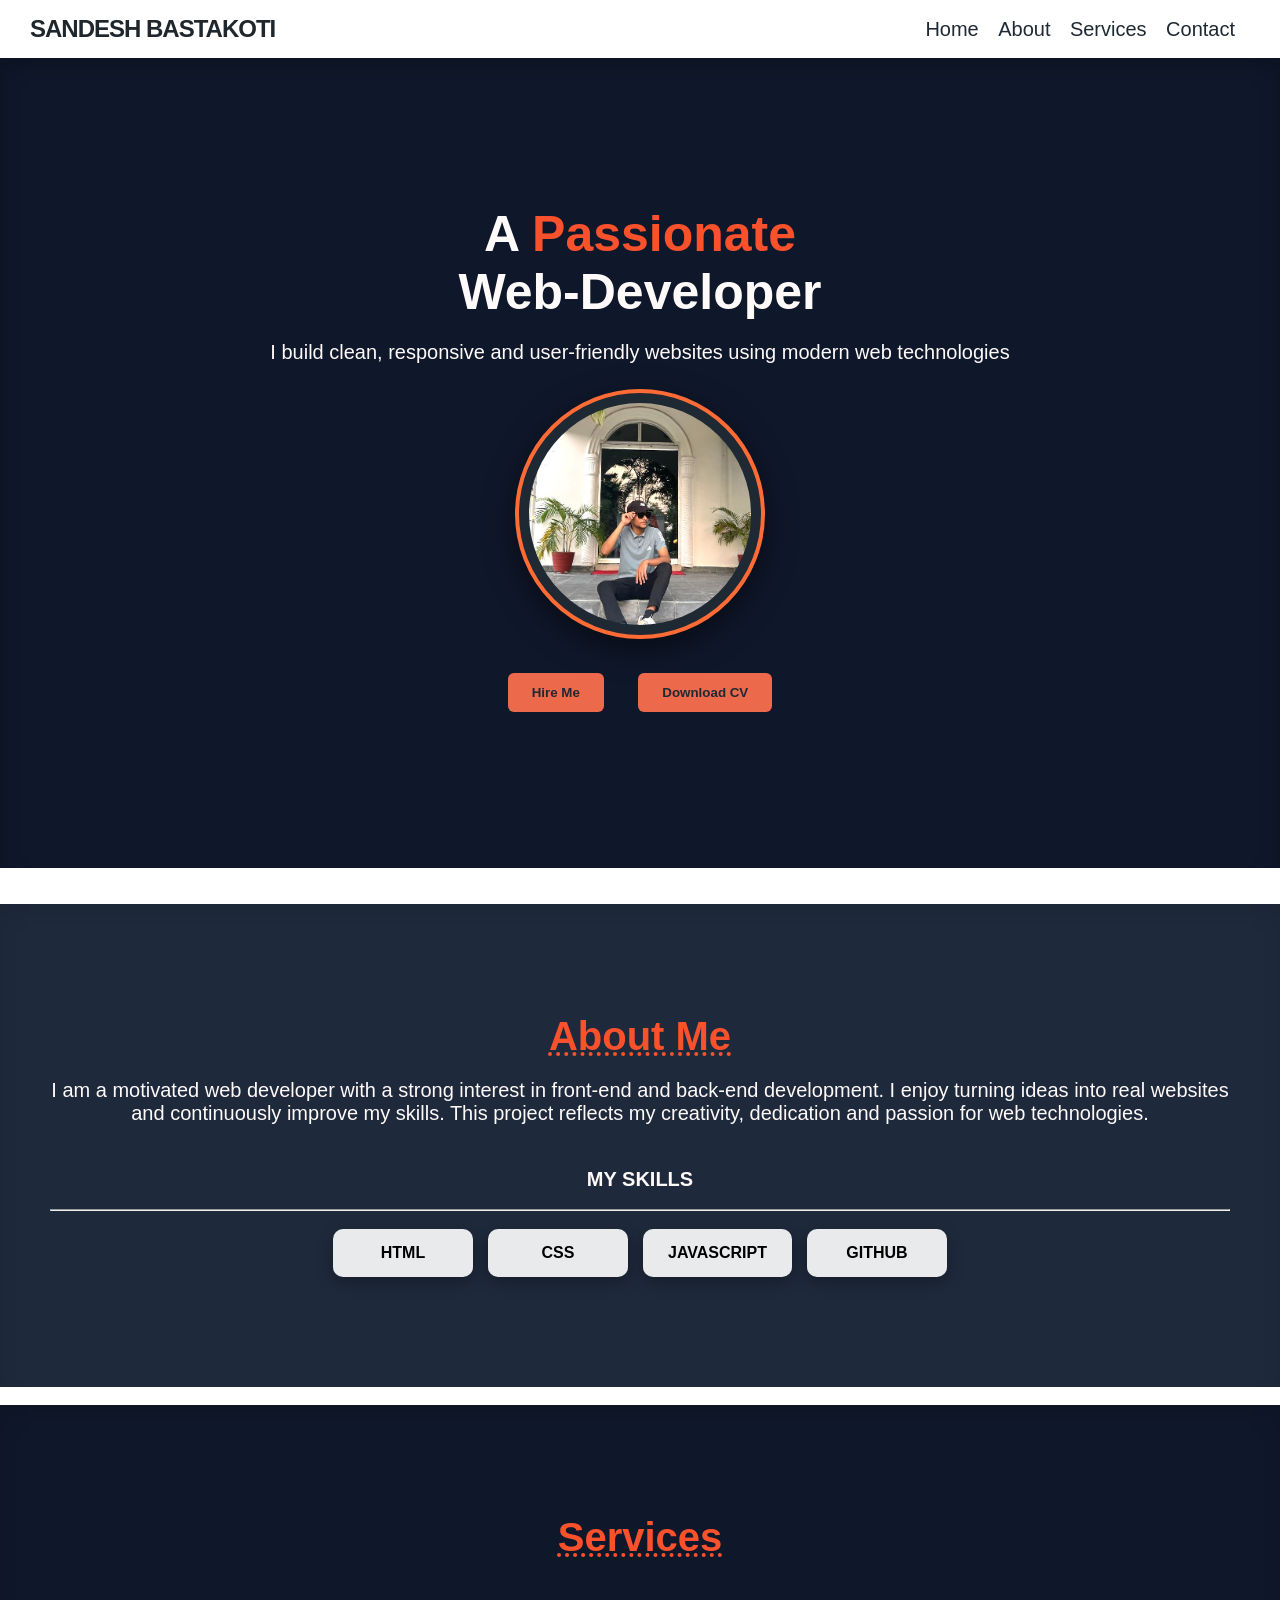
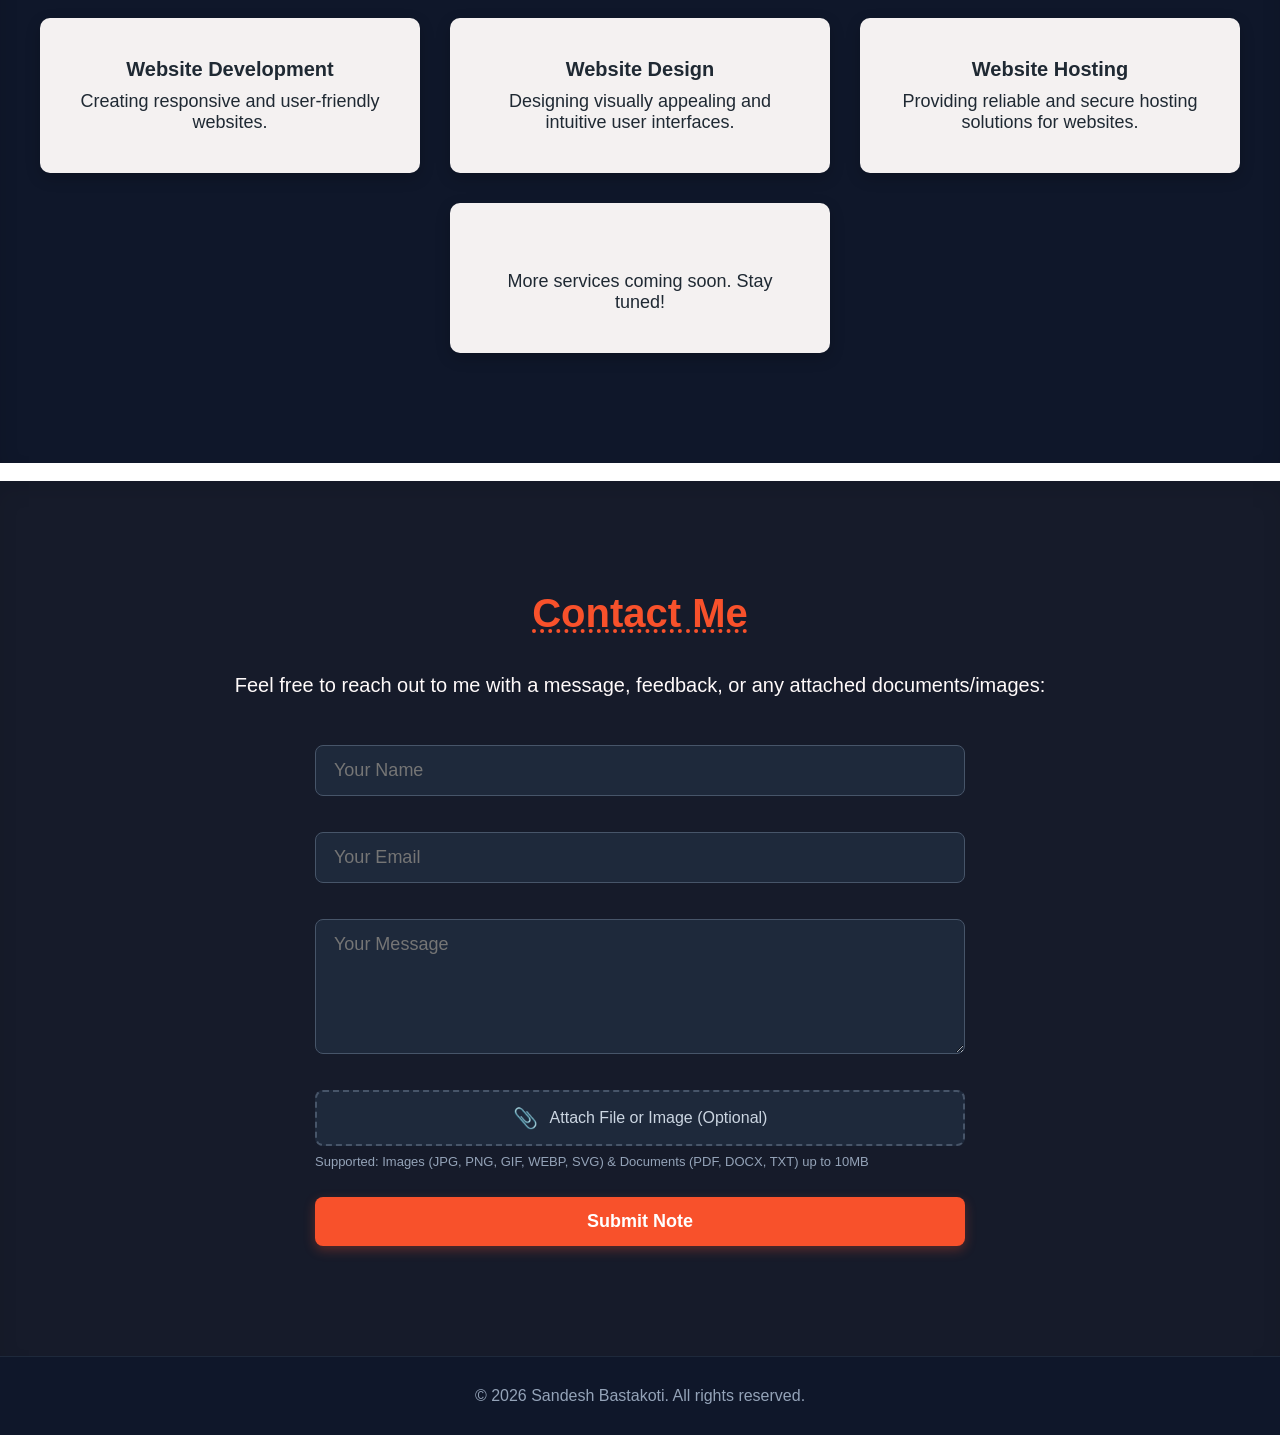
<file: index.html>
<!DOCTYPE html>
<html lang="en">
<head>
    <meta charset="UTF-8">
    <meta name="viewport" content="width=device-width, initial-scale=1.0">
    <title>Sandesh Bastakoti | Portfolio</title>
    <link rel="stylesheet" href="style.css">
    <link rel="icon" type="image/png" href="public/android-chrome-192x192.png">
    <script async src="https://pagead2.googlesyndication.com/pagead/js/adsbygoogle.js?client=ca-pub-8070594842136081"
     crossorigin="anonymous"></script>
</head>
<body>
    <!-- header -->
    <header>
        <h2 id="logo">Sandesh Bastakoti</h2>

        <nav id="navigation">
            <a href="#home">Home</a>
            <a href="#about">About</a>
            <a href="#services">Services</a>
            <a href="#contact">Contact</a>
        </nav>

        <div class="menu" id="menu">&#9776;</div>
    </header>

    <!-- Home section -->
    <div class="home" id="home">
        <div class="home-text">
            <h1>A <span>Passionate</span> <br> Web-Developer</h1>
            <p>I build clean, responsive and user-friendly websites using modern web technologies</p>
        </div>   

        <div class="home-image">
            <img src="public/WhatsApp Image 2025-12-27 at 7.43.35 ...jpeg" alt="Sandesh Bastakoti">
        </div>

        <div class="home-text"> 
            <a href="#contact"><button class="button">Hire Me</button></a>
            <a href="public/Sandesh_Funny_CV.pdf" target="_blank"><button class="button">Download CV</button></a>
        </div>
    </div>
    <br><br>

    <!-- about section -->
    <div class="about" id="about">
        <h2>About Me</h2>
        <p>I am a motivated web developer with a strong interest in front-end and back-end development. I enjoy turning ideas into real websites and continuously improve my skills. This project reflects my creativity, dedication and passion for web technologies.<br><br></p>
        <p><strong>MY SKILLS</strong></p><br>
        <hr><br>
        <div class="skills">
            <div class="skill-card">HTML</div>
            <div class="skill-card">CSS</div>
            <div class="skill-card">JAVASCRIPT</div>
            <div class="skill-card">GITHUB</div>
        </div>   
    </div>
    <br>
    
    <!-- services section -->
    <div id="services" class="services">
        <h2>Services</h2>
        <br>
        <div id="service" class="service">
            <div class="service-card">
                <h3>Website Development</h3>
                <p>Creating responsive and user-friendly websites.</p>
            </div>

            <div class="service-card">
                <h3>Website Design</h3>
                <p>Designing visually appealing and intuitive user interfaces.</p>
            </div>

            <div class="service-card">
                <h3>Website Hosting</h3>
                <p>Providing reliable and secure hosting solutions for websites.</p>
            </div>
            <div class="service-card"> 
                <br><p>More services coming soon. Stay tuned!</p>
            </div>
        </div>
    </div>
    <br>

    <!-- contact section -->
    <div class="contact" id="contact">
        <h2>Contact Me</h2>
        <br>
        <p>Feel free to reach out to me with a message, feedback, or any attached documents/images:</p>
        <br>

        <form id="notes-form" enctype="multipart/form-data">
            <input type="text" id="name" name="name" placeholder="Your Name" required>
            <br><br>
            <input type="email" id="email" name="email" placeholder="Your Email" required>
            <br><br>
            <textarea id="message" name="message" placeholder="Your Message" rows="5" required></textarea>
            <br><br>
            
            <!-- File Attachment Segment -->
            <div class="file-upload-wrapper">
                <label for="attachment" class="file-upload-label" id="file-label">
                    <span class="file-upload-icon">📎</span>
                    <span id="file-upload-text">Attach File or Image (Optional)</span>
                </label>
                <input type="file" id="attachment" name="attachment" accept="image/*,.pdf,.doc,.docx,.txt" class="file-upload-input">
                <button type="button" id="remove-file-btn" class="remove-file-btn" title="Remove selected file">✕</button>
            </div>
            <p class="file-size-hint">Supported: Images (JPG, PNG, GIF, WEBP, SVG) & Documents (PDF, DOCX, TXT) up to 10MB</p>
            <br>
            <button type="submit" id="submit-btn">Submit Note</button> 
        </form>
    </div>

    <!-- footer -->
    <footer>
        <p>&copy; 2026 Sandesh Bastakoti. All rights reserved.</p>
    </footer>

    <script src="script.js"></script>
</body>
</html>
</file>
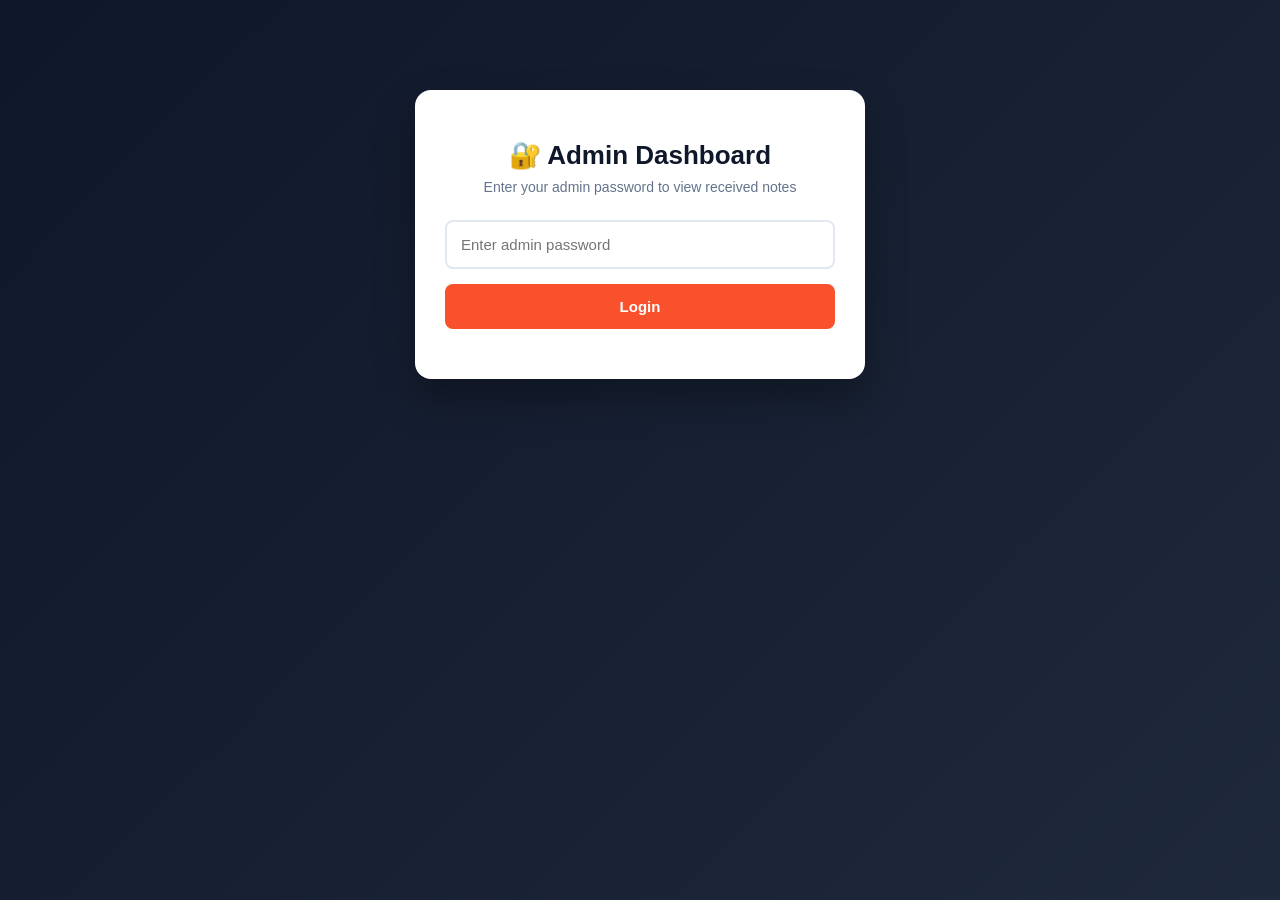
<file: admin-dashboard.html>
<!DOCTYPE html>
<html lang="en">
<head>
  <meta charset="UTF-8">
  <meta name="viewport" content="width=device-width, initial-scale=1.0">
  <title>Notes Admin Dashboard | Sandesh</title>
  <style>
    * {
      margin: 0;
      padding: 0;
      box-sizing: border-box;
      font-family: 'Segoe UI', Tahoma, Geneva, Verdana, sans-serif;
    }

    body {
      background: linear-gradient(135deg, #0f172a 0%, #1e293b 100%);
      min-height: 100vh;
      padding: 30px 20px;
      color: #333;
    }

    .container {
      max-width: 1000px;
      margin: 0 auto;
    }

    /* Login Section */
    .login-section {
      background: #ffffff;
      padding: 50px 30px;
      border-radius: 16px;
      box-shadow: 0 20px 40px rgba(0, 0, 0, 0.3);
      text-align: center;
      max-width: 450px;
      margin: 60px auto;
    }

    .login-section h1 {
      color: #0f172a;
      margin-bottom: 8px;
      font-size: 26px;
    }

    .login-section p {
      color: #64748b;
      margin-bottom: 25px;
      font-size: 14px;
    }

    .login-form {
      display: flex;
      flex-direction: column;
      gap: 15px;
    }

    .login-form input {
      padding: 14px;
      border: 2px solid #e2e8f0;
      border-radius: 8px;
      font-size: 15px;
      outline: none;
      transition: border-color 0.2s;
    }

    .login-form input:focus {
      border-color: #f8512b;
      box-shadow: 0 0 0 3px rgba(248, 81, 43, 0.15);
    }

    .login-btn {
      padding: 14px;
      background: #f8512b;
      color: white;
      border: none;
      border-radius: 8px;
      font-weight: 600;
      font-size: 15px;
      cursor: pointer;
      transition: background 0.2s;
    }

    .login-btn:hover {
      background: #e0411d;
    }

    /* Dashboard Section */
    .dashboard {
      display: none;
    }

    .dashboard.active {
      display: block;
    }

    .dashboard-header {
      background: #ffffff;
      padding: 25px 30px;
      border-radius: 16px;
      margin-bottom: 25px;
      display: flex;
      justify-content: space-between;
      align-items: center;
      box-shadow: 0 10px 25px rgba(0, 0, 0, 0.15);
    }

    .dashboard-header h1 {
      font-size: 24px;
      color: #0f172a;
    }

    .stats {
      display: flex;
      gap: 20px;
      margin-top: 10px;
    }

    .stat-number {
      font-size: 26px;
      font-weight: 700;
      color: #f8512b;
    }

    .stat-label {
      font-size: 13px;
      color: #64748b;
    }

    .logout-btn {
      padding: 10px 20px;
      background: #e2e8f0;
      color: #1e293b;
      border: none;
      border-radius: 8px;
      font-weight: 600;
      cursor: pointer;
      transition: all 0.2s;
    }

    .logout-btn:hover {
      background: #cbd5e1;
    }

    .error-message {
      background: #ef4444;
      color: white;
      padding: 14px;
      border-radius: 8px;
      margin-bottom: 20px;
      display: none;
      text-align: center;
      font-weight: 500;
    }

    .error-message.show {
      display: block;
    }

    /* Submissions List */
    .submissions-grid {
      display: flex;
      flex-direction: column;
      gap: 20px;
    }

    .submission-card {
      background: #ffffff;
      padding: 24px;
      border-radius: 14px;
      box-shadow: 0 8px 20px rgba(0, 0, 0, 0.1);
      transition: transform 0.2s;
    }

    .submission-card:hover {
      transform: translateY(-2px);
    }

    .submission-header {
      display: flex;
      justify-content: space-between;
      align-items: flex-start;
      margin-bottom: 16px;
      padding-bottom: 12px;
      border-bottom: 1px solid #f1f5f9;
    }

    .submission-name {
      font-size: 18px;
      font-weight: 700;
      color: #0f172a;
    }

    .submission-email {
      font-size: 14px;
      color: #64748b;
      margin-top: 2px;
    }

    .submission-time {
      font-size: 12px;
      color: #94a3b8;
      margin-top: 4px;
    }

    .delete-btn {
      padding: 8px 16px;
      background: #fee2e2;
      color: #dc2626;
      border: 1px solid #fca5a5;
      border-radius: 6px;
      cursor: pointer;
      font-size: 13px;
      font-weight: 600;
      transition: all 0.2s ease;
    }

    .delete-btn:hover {
      background: #dc2626;
      color: white;
    }

    .submission-message {
      color: #334155;
      line-height: 1.6;
      font-size: 15px;
      padding: 16px;
      background: #f8fafc;
      border-radius: 8px;
      border-left: 4px solid #f8512b;
      white-space: pre-wrap;
      word-wrap: break-word;
    }

    /* Attachment Preview Styling */
    .attachment-section {
      margin-top: 15px;
      padding-top: 15px;
      border-top: 1px dashed #e2e8f0;
    }

    .attachment-title {
      font-size: 13px;
      font-weight: 600;
      color: #64748b;
      text-transform: uppercase;
      letter-spacing: 0.5px;
      margin-bottom: 10px;
    }

    .attachment-link {
      display: inline-flex;
      align-items: center;
      gap: 8px;
      padding: 8px 14px;
      background: #f1f5f9;
      border: 1px solid #cbd5e1;
      border-radius: 6px;
      color: #0f172a;
      text-decoration: none;
      font-size: 14px;
      font-weight: 500;
      transition: all 0.2s;
    }

    .attachment-link:hover {
      background: #e2e8f0;
      border-color: #94a3b8;
      color: #f8512b;
    }

    .attachment-actions {
      display: flex;
      flex-wrap: wrap;
      gap: 10px;
      align-items: center;
      margin-top: 8px;
    }

    .download-btn {
      display: inline-flex;
      align-items: center;
      gap: 6px;
      padding: 8px 16px;
      background: #10b981;
      color: white;
      text-decoration: none;
      border-radius: 6px;
      font-size: 13px;
      font-weight: 600;
      transition: all 0.2s;
      box-shadow: 0 2px 6px rgba(16, 185, 129, 0.2);
    }

    .download-btn:hover {
      background: #059669;
      transform: translateY(-1px);
    }

    .view-btn {
      display: inline-flex;
      align-items: center;
      gap: 6px;
      padding: 8px 16px;
      background: #f1f5f9;
      color: #1e293b;
      border: 1px solid #cbd5e1;
      text-decoration: none;
      border-radius: 6px;
      font-size: 13px;
      font-weight: 600;
      transition: all 0.2s;
    }

    .view-btn:hover {
      background: #e2e8f0;
      color: #f8512b;
    }

    .attachment-image-preview {
      display: block;
      margin-top: 10px;
      max-width: 280px;
      max-height: 200px;
      border-radius: 8px;
      border: 1px solid #e2e8f0;
      object-fit: cover;
      cursor: pointer;
      transition: transform 0.2s;
    }

    .attachment-image-preview:hover {
      transform: scale(1.02);
    }

    .empty-state {
      background: white;
      padding: 60px 30px;
      border-radius: 14px;
      text-align: center;
      color: #64748b;
    }

    .empty-state h2 {
      font-size: 20px;
      margin-bottom: 8px;
      color: #1e293b;
    }
  </style>
</head>
<body>
  <div class="container">
    <!-- Login Section -->
    <div class="login-section" id="login-section">
      <h1>🔐 Admin Dashboard</h1>
      <p>Enter your admin password to view received notes</p>
      <div class="login-form">
        <input 
          type="password" 
          id="admin-password" 
          placeholder="Enter admin password"
          autocomplete="current-password"
        >
        <button class="login-btn" onclick="login()">Login</button>
      </div>
    </div>

    <!-- Dashboard Section -->
    <div id="dashboard" class="dashboard">
      <div class="dashboard-header">
        <div>
          <h1>📬 Visitor Submissions</h1>
          <div class="stats" id="stats">
            <div>
              <span class="stat-number" id="total-count">0</span>
              <div class="stat-label">Total Messages</div>
            </div>
          </div>
        </div>
        <button class="logout-btn" onclick="logout()">Logout</button>
      </div>

      <div class="error-message" id="error-message"></div>

      <div class="submissions-grid" id="submissions-grid"></div>
    </div>
  </div>

  <script>
    const isLocal = window.location.hostname === 'localhost' || 
                    window.location.hostname === '127.0.0.1' || 
                    window.location.protocol === 'file:' ||
                    window.location.hostname === '';

    const BACKEND_URL = isLocal
      ? 'http://localhost:5000'
      : 'https://portfolio-backend-oj6i.onrender.com';

    async function login() {
      const password = document.getElementById('admin-password').value;

      if (!password) {
        showError('Please enter a password');
        return;
      }

      try {
        const response = await fetch(`${BACKEND_URL}/api/get-submissions`, {
          method: 'POST',
          headers: {
            'Content-Type': 'application/json',
          },
          body: JSON.stringify({ adminPassword: password })
        });

        const data = await response.json();

        if (response.ok) {
          sessionStorage.setItem('adminPassword', password);
          showDashboard(data.submissions);
        } else {
          showError('❌ ' + (data.error || 'Incorrect password'));
        }
      } catch (error) {
        showError('❌ Connection error. Make sure your backend server is running.');
        console.error('Login error:', error);
      }
    }

    function showDashboard(submissions) {
      document.getElementById('login-section').style.display = 'none';
      document.getElementById('dashboard').classList.add('active');
      renderSubmissions(submissions);
    }

    function formatFileSize(bytes) {
      if (!bytes) return '';
      if (bytes < 1024) return bytes + ' B';
      if (bytes < 1024 * 1024) return (bytes / 1024).toFixed(1) + ' KB';
      return (bytes / (1024 * 1024)).toFixed(2) + ' MB';
    }

    function renderSubmissions(submissions) {
      const grid = document.getElementById('submissions-grid');
      const totalCount = document.getElementById('total-count');

      totalCount.textContent = submissions.length;

      if (submissions.length === 0) {
        grid.innerHTML = `
          <div class="empty-state">
            <h2>📭 No notes yet</h2>
            <p>Messages will appear here as soon as someone submits a note through your contact form.</p>
          </div>
        `;
        return;
      }

      grid.innerHTML = submissions
        .sort((a, b) => new Date(b.timestamp) - new Date(a.timestamp))
        .map(submission => {
          let attachmentHtml = '';
          if (submission.attachment && submission.attachment.url) {
            const fileUrl = submission.attachment.url.startsWith('http') 
              ? submission.attachment.url 
              : `${BACKEND_URL}${submission.attachment.url}`;
            const fileTarget = submission.attachment.fileId || encodeURIComponent(submission.attachment.filename);
            const downloadUrl = `${BACKEND_URL}/api/download/${fileTarget}?name=${encodeURIComponent(submission.attachment.originalName || submission.attachment.filename || 'file')}`;
            const isImage = submission.attachment.mimeType && submission.attachment.mimeType.startsWith('image/');
            const formattedSize = formatFileSize(submission.attachment.size);

            attachmentHtml = `
              <div class="attachment-section">
                <div class="attachment-title">📎 Attached File: <strong>${escapeHtml(submission.attachment.originalName || 'File')}</strong> ${formattedSize ? `<span style="color:#64748b; font-size:12px;">(${formattedSize})</span>` : ''}</div>
                
                <div class="attachment-actions">
                  <a href="${downloadUrl}" download="${escapeHtml(submission.attachment.originalName || 'file')}" class="download-btn">
                    <span>⬇️ Download File</span>
                  </a>
                  <a href="${fileUrl}" target="_blank" rel="noopener noreferrer" class="view-btn">
                    <span>👁️ Open / Preview</span>
                  </a>
                </div>

                ${isImage ? `
                  <div>
                    <a href="${fileUrl}" target="_blank" rel="noopener noreferrer" title="Click to view full image">
                      <img src="${fileUrl}" alt="Attachment preview" class="attachment-image-preview" loading="lazy">
                    </a>
                  </div>
                ` : ''}
              </div>
            `;
          }

          return `
            <div class="submission-card">
              <div class="submission-header">
                <div class="submission-info">
                  <div class="submission-name">👤 ${escapeHtml(submission.name)}</div>
                  <div class="submission-email">✉️ ${escapeHtml(submission.email)}</div>
                  <div class="submission-time">🕒 ${new Date(submission.timestamp).toLocaleString()}</div>
                </div>
                <button class="delete-btn" onclick="deleteSubmission(${submission.id})">🗑️ Delete</button>
              </div>
              <div class="submission-message">${escapeHtml(submission.message).replace(/\n/g, '<br>')}</div>
              ${attachmentHtml}
            </div>
          `;
        }).join('');
    }

    async function deleteSubmission(id) {
      if (!confirm('Are you sure you want to delete this submission?')) return;

      const password = sessionStorage.getItem('adminPassword');

      try {
        const response = await fetch(`${BACKEND_URL}/api/delete-submission`, {
          method: 'POST',
          headers: {
            'Content-Type': 'application/json',
          },
          body: JSON.stringify({ adminPassword: password, submissionId: id })
        });

        const data = await response.json();

        if (response.ok) {
          // Reload submissions
          const submitResponse = await fetch(`${BACKEND_URL}/api/get-submissions`, {
            method: 'POST',
            headers: {
              'Content-Type': 'application/json',
            },
            body: JSON.stringify({ adminPassword: password })
          });

          const submitData = await submitResponse.json();
          if (submitResponse.ok) {
            renderSubmissions(submitData.submissions);
          }
        } else {
          showError('❌ ' + (data.error || 'Failed to delete submission'));
        }
      } catch (error) {
        showError('❌ Error deleting submission');
        console.error('Delete error:', error);
      }
    }

    function logout() {
      sessionStorage.removeItem('adminPassword');
      document.getElementById('login-section').style.display = 'block';
      document.getElementById('dashboard').classList.remove('active');
      document.getElementById('admin-password').value = '';
    }

    function showError(message) {
      const errorDiv = document.getElementById('error-message');
      errorDiv.textContent = message;
      errorDiv.classList.add('show');
      setTimeout(() => {
        errorDiv.classList.remove('show');
      }, 4000);
    }

    function escapeHtml(text) {
      if (!text) return '';
      const map = {
        '&': '&amp;',
        '<': '&lt;',
        '>': '&gt;',
        '"': '&quot;',
        "'": '&#039;'
      };
      return text.toString().replace(/[&<>"']/g, m => map[m]);
    }

    // Auto-login if session password exists
    window.addEventListener('load', () => {
      const password = sessionStorage.getItem('adminPassword');
      if (password) {
        fetch(`${BACKEND_URL}/api/get-submissions`, {
          method: 'POST',
          headers: {
            'Content-Type': 'application/json',
          },
          body: JSON.stringify({ adminPassword: password })
        })
        .then(r => r.json())
        .then(data => {
          if (data.submissions) {
            showDashboard(data.submissions);
          }
        })
        .catch(console.error);
      }
    });
  </script>
</body>
</html>
</file>
<file: style.css>
/* universal selector */
* {
    margin: 0;
    padding: 0;
    box-sizing: border-box;
    font-family: 'Poppins', sans-serif;
    animation: fadeIn 1s ease; 
}

@keyframes fadeIn {
    from {
        opacity: 0;
        transform: translateY(20px);
    }
    to {
        opacity: 1;
        transform: translateY(0);
    }
}

/* header */
header {
    display: flex; 
    justify-content: space-between;
    align-items: center;
    padding: 15px 30px;
    background-color: #ffffff;
    color: #1f262c;
    position: sticky;
    top: 0;
    z-index: 1000;
}

#logo {
    font-family: 'Montserrat', sans-serif;
    font-weight: 800;
    letter-spacing: -1px;
    text-transform: uppercase;
}

nav a {
    color: #1f2933;
    text-decoration: none;
    margin-right: 15px;
    font-size: 20px;
    transition: color 0.2s ease;
}

nav a:hover {
    text-decoration: underline;
    color: #f8512b;
}

.menu {
    display: none;
}

/* Home Section */
.home {
    display: flex;
    flex-direction: column;
    align-items: center;
    justify-content: center;
    min-height: 90vh;
    padding: 40px 40px;
    background-color: #0f172a;
    box-shadow: inset 0 10px 20px rgba(0,0,0,0.2);
    color: snow;
    text-align: center;
}

.home-text h1 {
    font-size: 50px;
}

.home-text span {
    color: #f8512b;
}

.home-text p {
    margin-top: 20px;
    font-size: 20px;
    padding-bottom: 25px;
}

.button {
    display: inline-block;
    margin-top: 20px;
    padding: 12px 24px;
    background-color: hsl(11, 81%, 61%);
    color: #1f2933;
    text-decoration: none;
    border-radius: 6px;
    font-weight: bold;
    border: none;
    cursor: pointer;
    transition: all 0.3s ease;
}

.button:hover {
    color: hsl(11, 81%, 61%);
    background-color: #1f2933;
}

.home-text a {
    margin: 10px 15px;
    display: inline-block;
}

.home-image img {
    width: 250px;
    height: 250px;
    padding: 10px;
    border-radius: 50%;
    object-fit: cover;
    border: 4px solid #ff6b35;
    box-shadow: 0 10px 30px rgba(0,0,0,0.5);
    background-color: #1f2933;
}

/* About Section */
.about {
    text-align: center;
    padding: 110px 50px;
    background-color: #1e293b;
    color: snow;
    box-shadow: inset 0 10px 20px rgba(0,0,0,0.08);
}

.about p {
    margin-top: 20px;
    font-size: 20px;
}

.about h2 {
    font-size: 40px;
    margin-bottom: 20px;
    text-decoration: dotted underline;
    color: #f8512b;
}

.skills {
    display: flex;
    flex-wrap: wrap;
    gap: 15px;
    justify-content: center;
    max-width: 800px;
    margin: 0 auto;
}

.skill-card {
    padding: 15px 25px;
    border-radius: 10px;
    background-color: rgba(255, 255, 255, 0.9);
    box-shadow: 0 5px 15px rgba(0,0,0,0.3); 
    font-weight: bold;
    min-width: 140px;
    display: flex;
    justify-content: center;
    color: black;
    transition: transform 0.2s ease, background-color 0.2s ease;
}  

.skill-card:hover {
    background-color: #ffffff;
    transform: translateY(-3px);
    cursor: pointer;
}

/* Services */
.services {
    background-color: #0f172a;
    box-shadow: inset 0 10px 20px rgba(0,0,0,0.1);
    padding: 110px 40px;
    text-align: center;
    color: snow;
}

.services h2 {
    font-size: 40px;
    margin-bottom: 20px;
    text-decoration: dotted underline;
    color: #f8512b;
}

.service {
    display: flex;
    justify-content: center;
    gap: 30px;
    margin-top: 20px;
    flex-wrap: wrap;
}

.service-card {
    text-align: center;
    padding: 40px 30px;
    background-color: #f4f1f1;
    color: #1f2933;
    border-radius: 10px;
    box-shadow: 0 5px 15px rgba(0,0,0,0.2);
    transition: all 0.3s ease;
    flex: 1 1 calc(33.33% - 40px);
    max-width: 380px;
}

.service-card:hover {
    color: white;
    background-color: #1e293b;
    transform: translateY(-5px);
}

.service p {
    margin-top: 10px;
    font-size: 18px;
}

.service h3 {
    font-size: 20px;
}

/* Contact Section */
.contact {
    padding: 110px 40px;
    text-align: center;
    background-color: #161b2a;
    box-shadow: inset 0 10px 20px rgba(0,0,0,0.08);
    color: snow;
}

.contact h2 {
    font-size: 40px;
    margin-bottom: 20px;
    text-decoration: dotted underline;
    color: #f8512b;
}

.contact p {
    font-size: 20px;
}

form {
    max-width: 650px;
    margin: 30px auto auto;
    display: flex;
    flex-direction: column;
}

input[type="text"],
input[type="email"] {
    font-size: 18px;
    padding: 14px 18px;
    border-radius: 8px;
    border: 1px solid #475569;
    background-color: #1e293b;
    color: #f8fafc;
    width: 100%;
    outline: none;
    transition: border-color 0.2s ease, box-shadow 0.2s ease;
}

input[type="text"]:focus,
input[type="email"]:focus,
textarea:focus {
    border-color: #f8512b;
    box-shadow: 0 0 0 3px rgba(248, 81, 43, 0.2);
}

textarea {
    font-size: 18px;
    padding: 14px 18px;
    border-radius: 8px;
    border: 1px solid #475569;
    width: 100%;
    background-color: #1e293b;
    color: #f8fafc;
    resize: vertical;
    outline: none;
    transition: border-color 0.2s ease, box-shadow 0.2s ease;
}

/* File Upload Component */
.file-upload-wrapper {
    display: flex;
    align-items: center;
    gap: 10px;
    width: 100%;
}

.file-upload-input {
    display: none;
}

.file-upload-label {
    flex: 1;
    display: flex;
    align-items: center;
    justify-content: center;
    gap: 12px;
    padding: 14px 20px;
    background: #1e293b;
    border: 2px dashed #475569;
    border-radius: 8px;
    color: #cbd5e1;
    font-size: 16px;
    cursor: pointer;
    transition: all 0.3s ease;
    user-select: none;
}

.file-upload-label:hover {
    border-color: #f8512b;
    background: #243044;
    color: #ffffff;
}

.file-upload-label.has-file {
    border-color: #22c55e;
    background: rgba(34, 197, 94, 0.1);
    color: #86efac;
}

.file-upload-icon {
    font-size: 20px;
}

.remove-file-btn {
    display: none;
    background: #ef4444;
    color: white;
    border: none;
    border-radius: 6px;
    padding: 12px 16px;
    font-size: 16px;
    font-weight: bold;
    cursor: pointer;
    transition: background 0.2s ease;
}

.remove-file-btn:hover {
    background: #dc2626;
}

.file-size-hint {
    font-size: 13px !important;
    color: #94a3b8;
    margin-top: 8px;
    text-align: left;
}

#submit-btn {
    font-size: 18px;
    font-weight: 700;
    padding: 14px 28px;
    background-color: #f8512b;
    color: #ffffff;
    border: none;
    border-radius: 8px;
    cursor: pointer;
    width: 100%;
    margin-top: 10px;
    transition: all 0.3s ease;
    box-shadow: 0 4px 12px rgba(248, 81, 43, 0.3);
}

#submit-btn:hover {
    background-color: #e0411d;
    transform: translateY(-2px);
    box-shadow: 0 6px 16px rgba(248, 81, 43, 0.4);
}

#submit-btn:disabled {
    background-color: #64748b;
    cursor: not-allowed;
    transform: none;
    box-shadow: none;
}

footer {
    text-align: center;
    color: #94a3b8;
    background: #0f172a;
    padding: 30px 0;
    border-top: 1px solid #1e293b;
}

/* Responsive Design */
@media (max-width: 768px) {
    nav {
        display: none;
    }
    nav.active {
        display: flex;
        flex-direction: column;
        text-align: center;
        position: absolute;
        top: 65px;
        width: 100%;
        padding: 20px;
        left: 0;
        background: #ffffff;
        box-shadow: 0 10px 25px rgba(0,0,0,0.2);
    }
    nav.active a {
        padding: 10px 0;
        font-size: 18px;
    }
    .menu {
        display: block;
        font-size: 28px;
        cursor: pointer;
    }
    .home {
        padding: 80px 20px;
    }
    .home-text h1 {
        font-size: 36px;
    }
    .about, .services, .contact {
        padding: 70px 20px;
    }
    .service-card {
        flex: 1 1 100%;
        max-width: 100%;
    }
    .file-upload-label {
        font-size: 14px;
        padding: 12px 14px;
    }
}
</file>
